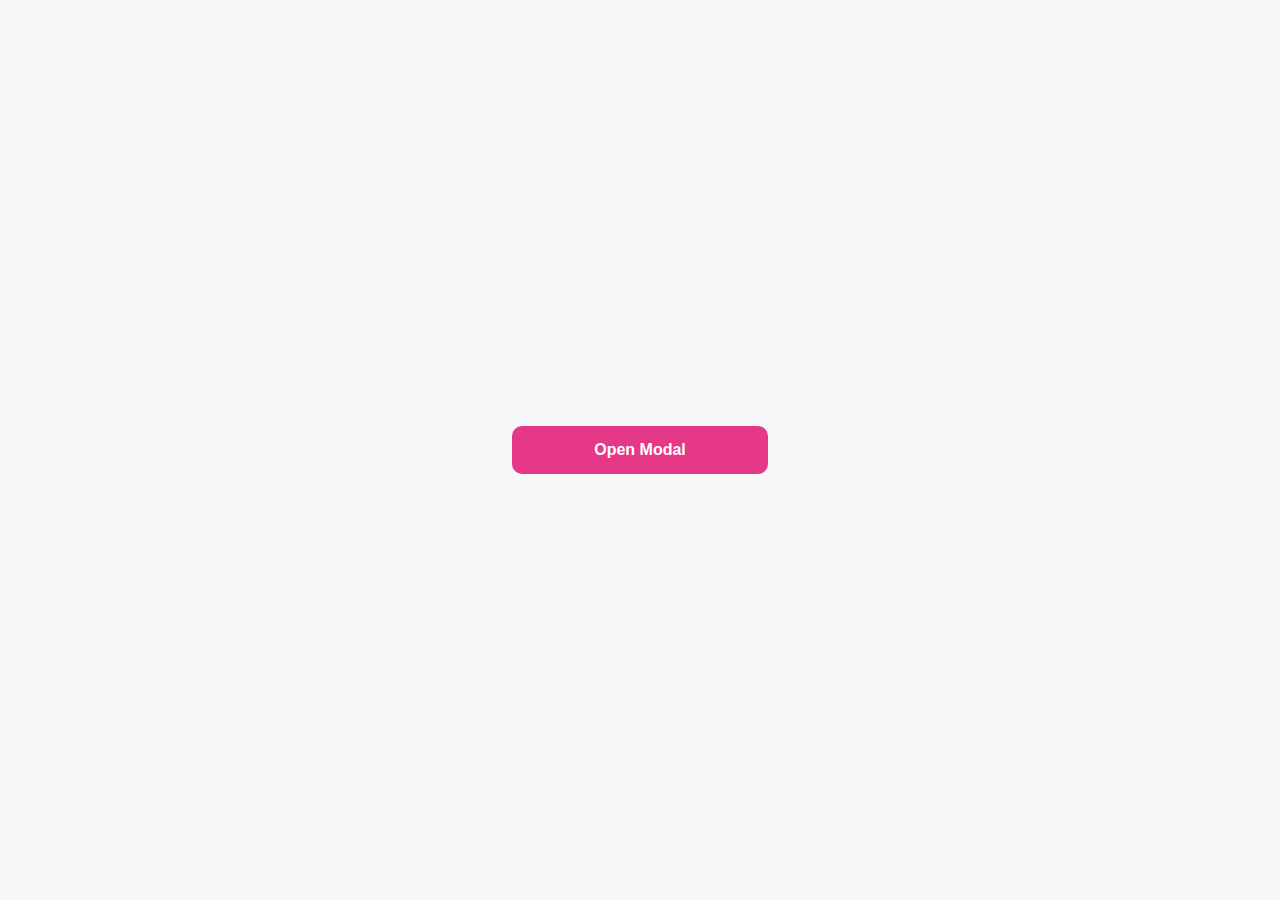
<file: 2-EXERCISE/materiais/index.html>
<!DOCTYPE html>
<html>

<head>
    <meta name="viewport" content="width=device-width, initial-scale=1">
    <link rel="stylesheet" href="https://cdnjs.cloudflare.com/ajax/libs/font-awesome/4.7.0/css/font-awesome.min.css">
    <style>
        body {
            font-family: Arial, Helvetica, sans-serif;
            background: #f5f7f9;
            margin: 0;
        }

        .container {
            width: 100%;
            height: 100vh;
        }

        .container td {
            text-align: center;
        }

        .btn {
            width: 256px;
            height: 48px;
            border-radius: 10px;
            padding: 0;
            background-color: #e63888;
            color: #ffffff;
            box-shadow: none;
            outline: none;
            border: 0;
            font-size: 16px;
            font-weight: bold;
        }

        .btn:hover {
            box-shadow: 0 2px 4px 0 rgba(0,0,0,0.2);
            border: 2px solid #CC196B;
        }

        .modal {
            display: none;
            position: fixed;
            z-index: 1;
            left: 0;
            right: 0;
            top: 0;
            bottom: 0;
            overflow: auto;
            background-color: rgba(0, 0, 0, 0.4);
        }

        .modal .content {
            background-color: #fff;
            margin: auto;
            padding: 20px;
            border: 1px solid #888;
            width: 90%;
            max-width: 400px;
            border-radius: 10px;
        }

        .modal .title {
            font-size: 26px;
            color: rgba(0, 8, 38, 0.8);
            font-weight: bold;
            margin-bottom: 24px;
        }

        .close {
            color: #aaaaaa;
            float: right;
            font-size: 28px;
            font-weight: bold;
            display: none;
        }

        .close:hover,
        .close:focus {
            color: #000;
            text-decoration: none;
            cursor: pointer;
        }

        .modal .form-group {
            display: flex;
            flex-direction: column;
            margin-bottom: 16px;
            color: rgba(0, 8, 38, 0.8);
        }

        .form-group label {
            font-size: 14px;
            margin-bottom: 8px;
        }

        .form-group input, .form-group textarea {
            border-radius: 10px;
            border: solid 1px rgba(0, 8, 38, 0.16);
            padding: 8px;
            box-sizing: border-box;
        }

        .form-group input {
            height: 48px;
        }

        .form-group input:hover, .form-group input:focus {
            border: solid 1px #0b64e0;
        }

        .modal .btn {
            margin-top: 24px;
            float: right;
        }

        #rating {
            display: flex;
            justify-content: space-around;
            font-size: 32px;
        }

        #rating .checked {
            color: orange;
        }

        .error {
            border: 1px solid red !important;
        }

        .message-error-class {
            display: none;
            color: red;
        }
    </style>
</head>

<body>

    <table class="container">
        <tr>
            <td><button id="myBtn" class="btn">Open Modal</button></td>
        </tr>
    </table>

    <div id="myModal" class="modal">
        <div class="content">
            <span class="close">&times;</span>
            <div class="title">Deixe seu feedback!</div>
            <div id="form">
                <div class="form-group">
                    <label>Nome:</label>
                    <input type="text" id="name" />
                    <p id="message-error" class="message-error-class">Campo Obrigatório</p>
                </div>

                <div class="form-group">
                    <label>Nota:</label>
                    <div id="rating">
                        <span data-value="1" class="rate fa fa-star"></span>
                        <span data-value="2" class="rate fa fa-star"></span>
                        <span data-value="3" class="rate fa fa-star"></span>
                        <span data-value="4" class="rate fa fa-star"></span>
                        <span data-value="5" class="rate fa fa-star"></span>
                    </div>
                </div>

                <div class="form-group">
                    <label>Sua mensagem:</label>
                    <textarea id="message"></textarea>
                </div>

                <button id="sendFeedback" class="btn">Enviar</button>
            </div>
        </div>
    </div>

    <div id="successModal" class="modal">
        <div class="content">
            <div class="title">Feedback enviado com sucesso!</div>

            <button id="closeSuccess" class="btn">Fechar</button>
        </div>
    </div>

    <script>
        var modal = document.getElementById('myModal'),
            successModal = document.getElementById('successModal'),
            btn = document.getElementById('myBtn'),
            closeSuccess = document.getElementById('closeSuccess'),
            span = document.getElementsByClassName('close')[0],
            rating = document.getElementById('rating'),
            form = document.getElementById('form');
            messageError = document.getElementById('message-error');
        var rates = Array.from(rating.getElementsByClassName('rate'));

        function checkValue(e){
            if (this.value.trim().length) {
                messageError.style.display = 'none';
                document.getElementById('name').classList.remove("error");
            }
        }

        document.getElementById('name').addEventListener("keyup", checkValue);

        btn.onclick = function () {
            modal.style.display = "flex";
        }

        rates.forEach(function (rate) {
            var value = parseInt(rate.dataset.value);
            rate.onclick = function () {
                rates.forEach(function (r, index) {
                    if (index + 1 <= value) {
                        r.classList.add('checked');
                    } else {
                        r.classList.remove('checked');

                    }
                })
            }
        });

        span.onclick = function () {
            modal.style.display = 'none';
        }

        closeSuccess.onclick = function () {
            successModal.style.display = 'none';
        }

        window.onclick = function (event) {
            if (event.target == modal || event.target == successModal) {
                successModal.style.display = 'none';
                modal.style.display = 'none';
                document.getElementById('name').classList.remove("error");

                document.getElementById('name').value = '';
                document.getElementById('message').value = '';
                rates.forEach(function (rate) {
                rate.classList.remove('checked');
                });

                messageError.style.display = 'none';
            }
        }

        

        document.getElementById('sendFeedback').onclick = function (event) {
            var body = {
                name: document.getElementById('name').value,
                rating: document.getElementById('rating').getElementsByClassName('checked').length,
                message: document.getElementById('message').value
            }
            var inputName = document.getElementById('name')

            if (!body.name.trim().length) {
                messageError.style.display = 'block';
                return inputName.classList.add("error");
            }

            if (!rates[0].classList.contains("checked")) {
                return alert("É necessário atribuir uma nota!");
            }

            fetch('https://5f4b11f341cb390016de37aa.mockapi.io/api/v1/feedback', {
                method: 'POST',
                body: JSON.stringify(body) 
            }).then(function (response) {
                return response.json();
            }).then(function (data) {
                console.log(data);
            })

            document.getElementById('name').value = '';
            document.getElementById('message').value = '';

            rates.forEach(function (rate) {
                rate.classList.remove('checked');
            });
            successModal.style.display = 'flex';
            modal.style.display = 'none';
        }

    </script>
</body>

</html>
</file>
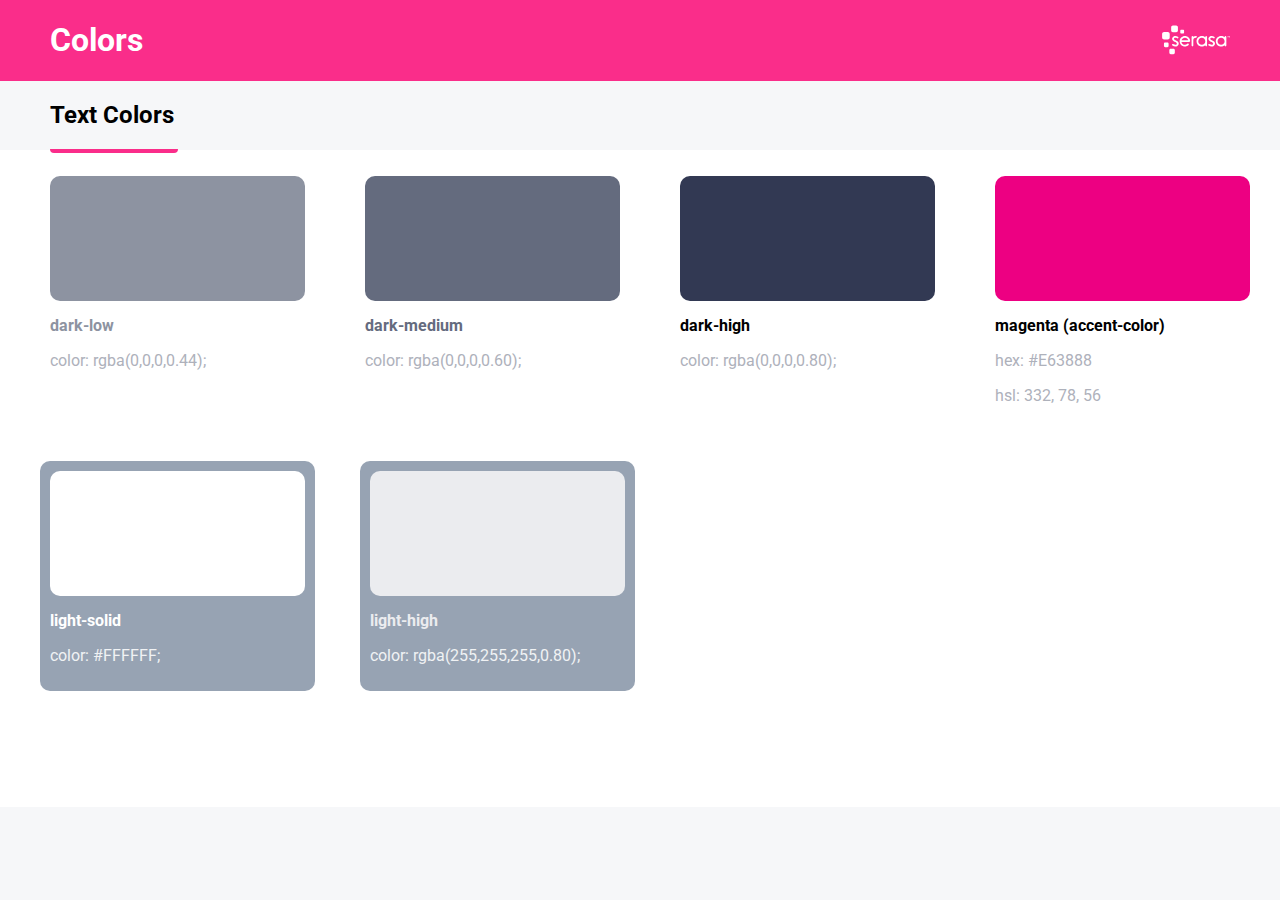
<file: 1-EXERCISE/materiais/cores/cores.html>
<!DOCTYPE html>
<html lang="pt-br">
  <head>
    <title>Cores</title>
    <link rel="stylesheet" href="cores.css">
    <link rel="preconnect" href="https://fonts.googleapis.com">
    <link rel="preconnect" href="https://fonts.gstatic.com" crossorigin>
    <link href="https://fonts.googleapis.com/css2?family=Roboto:wght@400;700&display=swap" rel="stylesheet">
    <meta charset="utf-8">
  </head>
  <body>
    <header class="header-cores">
        <h1>Colors</h1>
        <img alt="Logo" src="./serasa-logo.svg" />
    </header>

    <div class="main-content">
        <div class="text-content">
            <h2>Text Colors</h2>
        </div>
        <div class="colors-system">
            <div class="list-of-colors">
                <ul>
                    <li class="color-item">
                        <div class="color-show  dark-low"></div>
                        <span class="dark-low-text">dark-low</span>
                        <p>color: rgba(0,0,0,0.44);</p>
                    </li>
                    <li class="color-item">
                        <div class="color-show dark-medium"></div>
                        <span class="dark-medium-text">dark-medium</span>
                        <p>color: rgba(0,0,0,0.60);</p>
                    </li>
                    <li class="color-item">
                        <div class="color-show dark-high"></div>
                        <span>dark-high</span>
                        <p>color: rgba(0,0,0,0.80);</p>
                    </li>
                    <li class="color-item">
                        <div class="color-show magenta"></div>
                        <span>magenta (accent-color)</span>
                        <p>hex: #E63888</p>
                        <P>hsl: 332, 78, 56</P>
                    </li>
                    <li class="line-break"></li>
                    <li class="color-item light-theme">
                        <div class="color-show light-solid"></div>
                        <span class="light-solid-text">light-solid</span>
                        <p>color: #FFFFFF;</p>
                    </li>
                    <li class="color-item light-theme">
                        <div class="color-show light-high"></div>
                        <span class="light-high-text">light-high</span>
                        <p>color: rgba(255,255,255,0.80);</p>
                    </li>
                </ul>
            </div>
        </div>
    </div>
  </body>
</html>
</file>
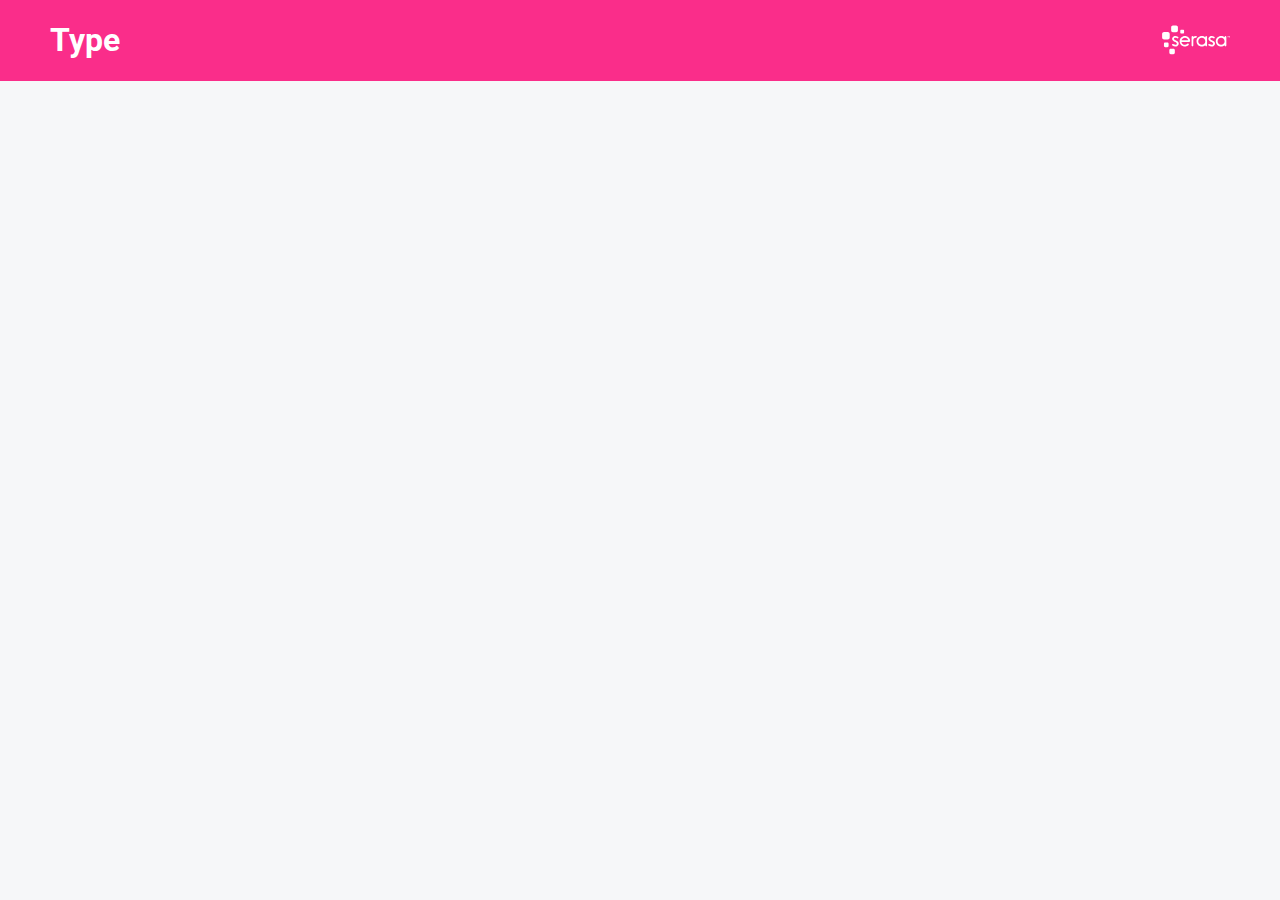
<file: 1-EXERCISE/materiais/tipografia/tipografia.html>
<!DOCTYPE html>
<html lang="pt-br">
  <head>
    <title>Tipografia</title>
    <link rel="stylesheet" href="tipografia.css">
    <link rel="preconnect" href="https://fonts.googleapis.com">
    <link rel="preconnect" href="https://fonts.gstatic.com" crossorigin>
    <link href="https://fonts.googleapis.com/css2?family=Roboto:wght@400;700&display=swap" rel="stylesheet">
    <meta charset="utf-8">
  </head>
  <body>
    <header class="header-cores">
        <h1>Type</h1>
        <img alt="Logo" src="./serasa-logo.svg" />
    </header>

    <div class="main-content">
    </div>
  </body>
</html>
</file>
<file: 1-EXERCISE/materiais/cores/cores.css>
* {
    font-family: 'Roboto', sans-serif;
}

body {
    background-color: #f6f7f9;
    width: 100%;
    height: 100%;
    margin: 0;
}

.header-cores {
    display: flex;
    justify-content: space-between;
    align-items: center;
    width: 100%;
    background-color: #fa2d8a;
}

.header-cores h1 {
    color: #ffffff;
    margin-left: 50px;
}

.header-cores img {
    height: 32px;
    margin-right: 50px;
}

.text-content {
    position: relative;
    margin-left: 50px;
    border-radius: 4px;
    border-bottom: 4px solid #fa2d8a;
    margin-bottom: -3px;
    width: 10%;
    z-index: 1;
}

.colors-system {
    display: flex;
    align-items: center;
    justify-content: center;
    background-color: #ffffff;
    z-index: 0;
}

.list-of-colors {
    height: 73vh;
    width: 100%;
}

.list-of-colors ul {
    display: flex;
    flex-flow: row wrap;
    align-content: space-between;
    justify-content: space-between;
    height: 80%;
    max-width: 1220px;
    list-style-type: none;
    
}

.color-show {
    height: 125px;
    width: 255px;
    border-radius: 10px;
    margin-bottom: 15px;
    cursor: pointer;
    transition: 0.2s;
}

.color-show:hover {
    height: 130px;
    width: 260px;
}

.color-item {
    padding: 10px;
    border-radius: 10px;
}

.color-item span {
    font-weight: bold;
}

.color-item p {
    color: #aeb1bb;
}

.color-item.light-theme p {
    color: #f0f2f4;
}

.dark-low {
    background-color: #8d93a1;
}

.dark-low-text {
    color: #8d93a1;
}

.dark-medium {
    background-color: #646b7e;
}

.dark-medium-text {
    color: #646b7e;
}

.dark-high {
    background-color: #323953;
}

.magenta {
    background-color: #ed0082;
}

.light-theme {
    background-color: #97a3b3;
}

.light-theme:last-child {
    margin-right: 625px;
}

.light-solid {
    background-color: #ffffff;
}

.light-solid-text {
    color: #ffffff;
}

.light-high {
    background-color: #ebecef;
}

.light-high-text {
    color: #ebecef;
}

.line-break {
    width: 100%;
  }
</file>
<file: 1-EXERCISE/materiais/tipografia/tipografia.css>
* {
    font-family: 'Roboto', sans-serif;
}

body {
    background-color: #f6f7f9;
    width: 100%;
    height: 100%;
    margin: 0;
}

.header-cores {
    display: flex;
    justify-content: space-between;
    align-items: center;
    width: 100%;
    background-color: #fa2d8a;
}

.header-cores h1 {
    color: #ffffff;
    margin-left: 50px;
}

.header-cores img {
    height: 32px;
    margin-right: 50px;
}
</file>
